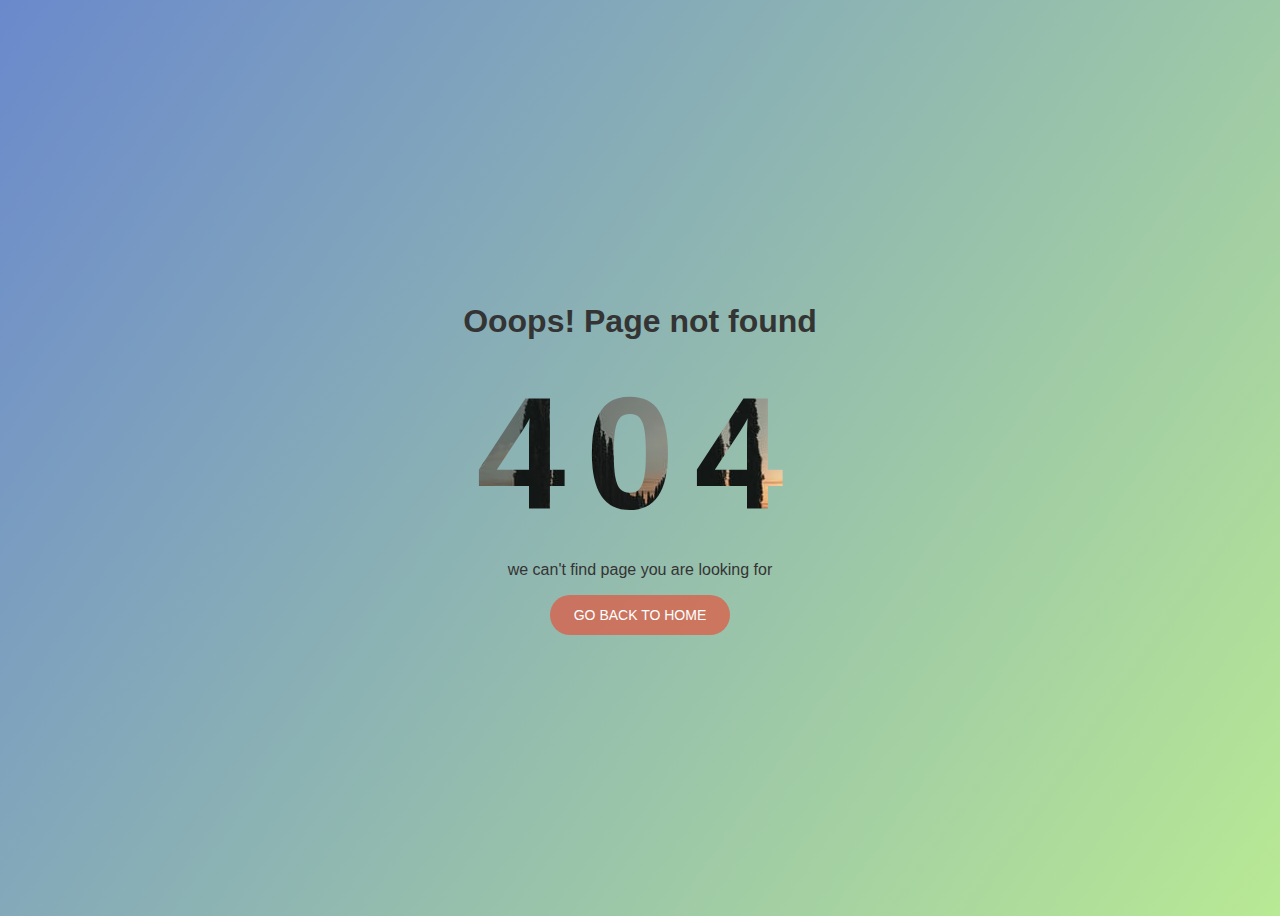
<file: 1/index.html>
<!DOCTYPE html>
<html lang="en">
<head>
    <meta charset="UTF-8">
    <meta name="viewport" content="width=device-width, initial-scale=1.0">
    <meta http-equiv="X-UA-Compatible" content="ie=edge">
    <link rel="stylesheet" href="style.css">
    <title>my site</title>
</head>
<body>
    <div class="container">
    <h1>Ooops! Page not found</h1>
    <h2>404</h2>
    <p>we can't find page you are looking for </p>
    <a href="#">Go back to home</a>
    </div>
    
</body>
</html>
</file>
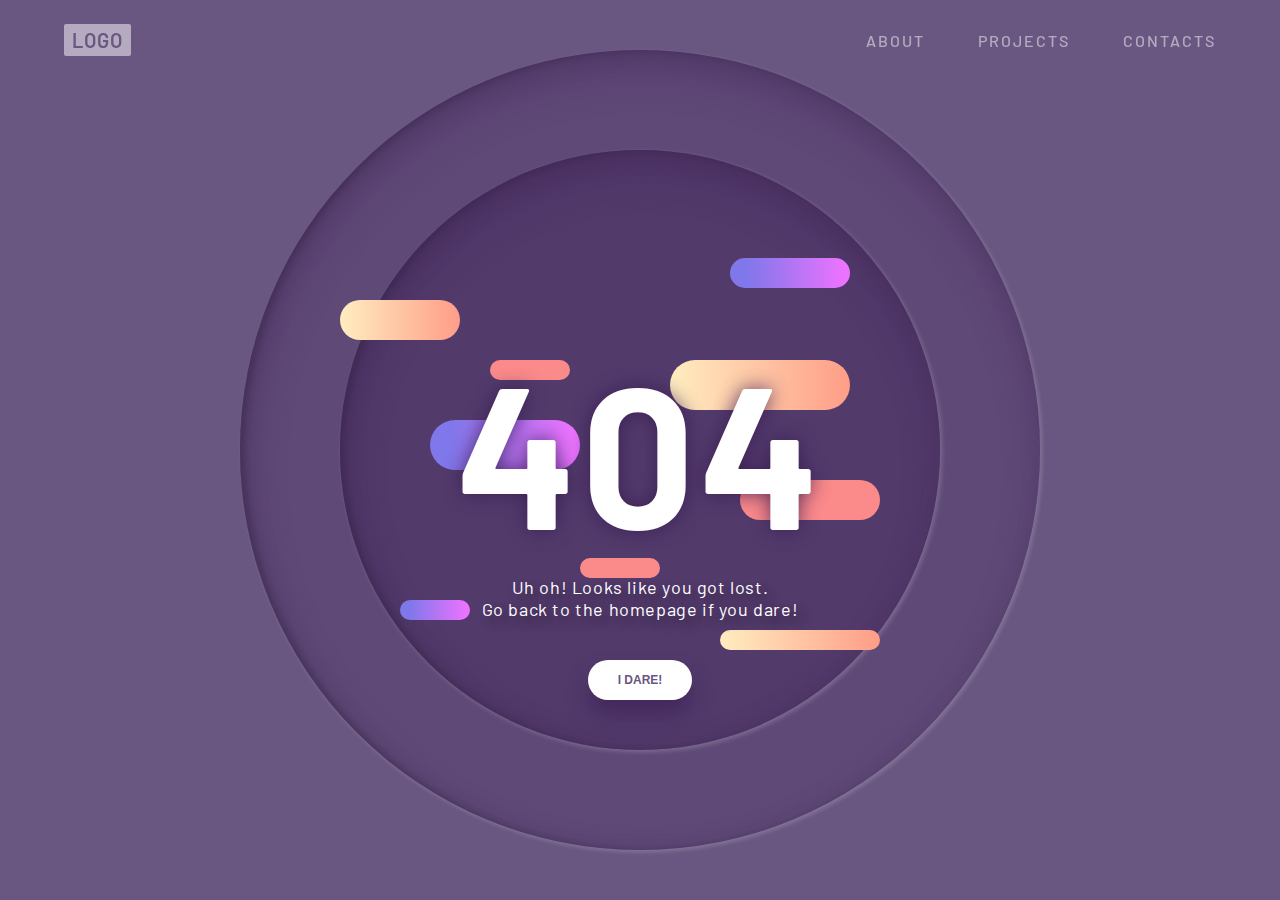
<file: 16/index.html>
</html>
<!DOCTYPE html>
<html lang="en">

<head>
  <meta charset="UTF-8">
  <meta name="viewport" content="width=device-width, initial-scale=1.0">
  <meta http-equiv="X-UA-Compatible" content="ie=edge">
  <link rel="stylesheet" href="style.css">
  <!-- Latest compiled and minified CSS -->
  <title>Document</title>
</head>

<body>
<!-- about -->
<!-- end about -->

    <nav>
        <div class="menu">
            <p class="website_name">LOGO</p>
            <div class="menu_links">
                <a href="" class="link">about</a>
                <a href="" class="link">projects</a>
                <a href="" class="link">contacts</a>
            </div>
            <div class="menu_icon">
                <span class="icon"></span>
            </div>
        </div>
    </nav>

    <section class="wrapper">

        <div class="container">

            <div id="scene" class="scene" data-hover-only="false">


                <div class="circle" data-depth="1.2"></div>

                <div class="one" data-depth="0.9">
                    <div class="content">
                        <span class="piece"></span>
                        <span class="piece"></span>
                        <span class="piece"></span>
                    </div>
                </div>

                <div class="two" data-depth="0.60">
                    <div class="content">
                        <span class="piece"></span>
                        <span class="piece"></span>
                        <span class="piece"></span>
                    </div>
                </div>

                <div class="three" data-depth="0.40">
                    <div class="content">
                        <span class="piece"></span>
                        <span class="piece"></span>
                        <span class="piece"></span>
                    </div>
                </div>

                <p class="p404" data-depth="0.50">404</p>
                <p class="p404" data-depth="0.10">404</p>

            </div>

            <div class="text">
                <article>
                    <p>Uh oh! Looks like you got lost. <br>Go back to the homepage if you dare!</p>
                    <button>i dare!</button>
                </article>
            </div>

        </div>
    </section>

</body>

</html>
</file>
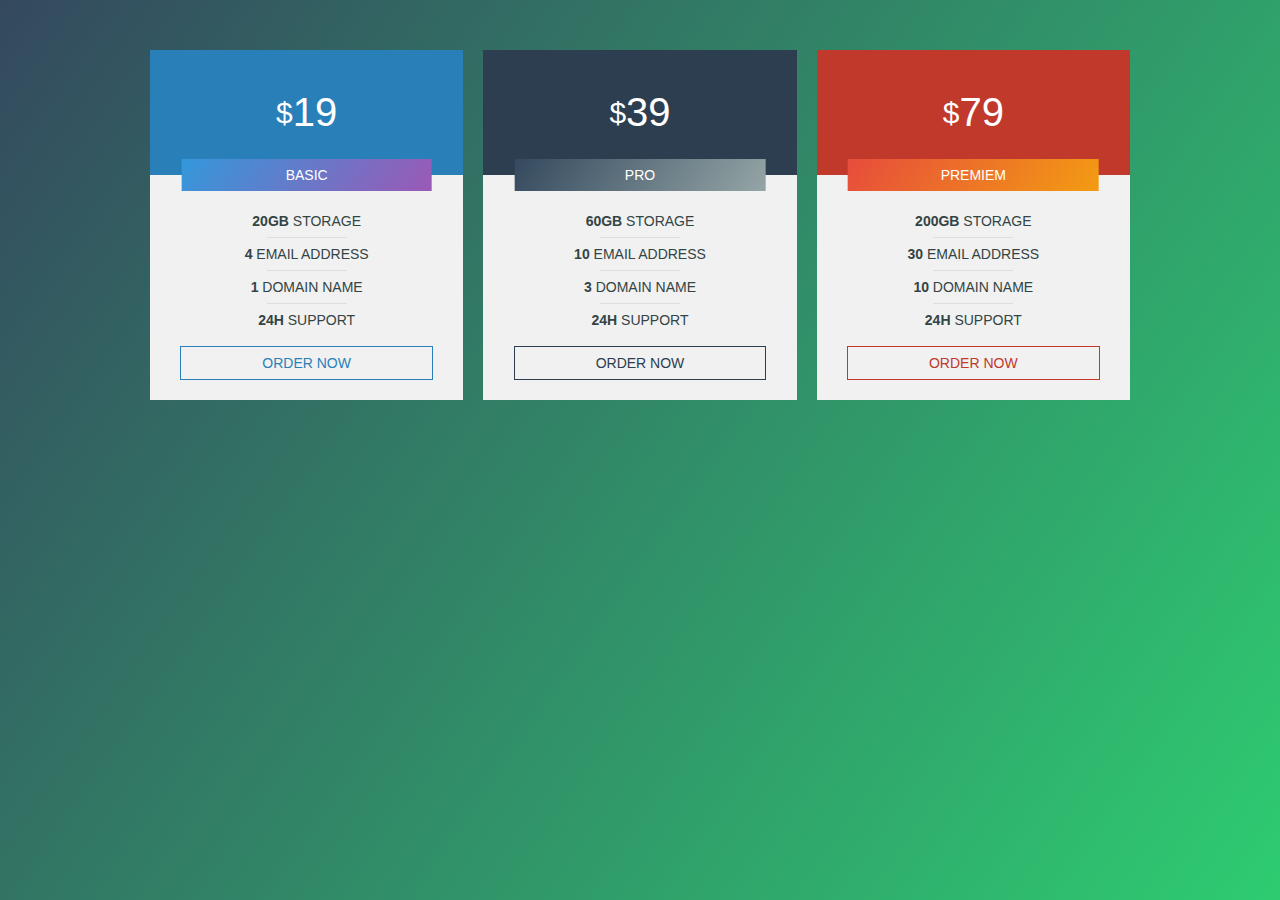
<file: 2/index.html>
<!DOCTYPE html>
<html lang="en">

<head>
    <meta charset="UTF-8">
    <meta name="viewport" content="width=device-width, initial-scale=1.0">
    <meta http-equiv="X-UA-Compatible" content="ie=edge">
    <link rel="stylesheet" href="style.css">
    <title>my site</title>
</head>

<body>
    <div class="container">
        <div class="pricing-table table1">
          <div class="pricing-header">
            <div class="price"><span>$</span>19</div>
            <div class="title">Basic</div>
          </div>
          <ul class="pricing-list">
            <li><strong>20GB</strong> Storage</li>
            <div class="border"></div>
            <li><strong>4</strong> Email Address</li>
            <div class="border"></div>
            <li><strong>1</strong> Domain Name</li>
            <div class="border"></div>
            <li><strong>24h</strong> Support</li>
          </ul>
          <a href="#">Order Now</a>
        </div>
  
        <div class="pricing-table table2">
          <div class="pricing-header">
            <div class="price"><span>$</span>39</div>
            <div class="title">Pro</div>
          </div>
          <ul class="pricing-list">
            <li><strong>60GB</strong> Storage</li>
            <div class="border"></div>
            <li><strong>10</strong> Email Address</li>
            <div class="border"></div>
            <li><strong>3</strong> Domain Name</li>
            <div class="border"></div>
            <li><strong>24h</strong> Support</li>
          </ul>
          <a href="#">Order Now</a>
        </div>
  
        <div class="pricing-table table3">
          <div class="pricing-header">
            <div class="price"><span>$</span>79</div>
            <div class="title">Premiem</div>
          </div>
          <ul class="pricing-list">
            <li><strong>200GB</strong> Storage</li>
            <div class="border"></div>
            <li><strong>30</strong> Email Address</li>
            <div class="border"></div>
            <li><strong>10</strong> Domain Name</li>
            <div class="border"></div>
            <li><strong>24h</strong> Support</li>
          </ul>
          <a href="#">Order Now</a>
        </div>
      </div>

</body>

</html>
</file>
<file: 1/style.css>
body{
    min-height: 100vh;
    display: flex;
    align-items: center;
    justify-content: center;
    font-family: "montserrat",sans-serif;
    background: linear-gradient(125deg,#6a89cc,#b8e994);
}
.container {
text-align: center;
color: #343434
}
.container h2{
    font-size: 160px;
    margin: 0;
    font-weight: 900;
    letter-spacing: 20px;
    background: url(bg.jpg) center no-repeat;
    -webkit-text-fill-color: transparent;
    -webkit-background-clip: text;
}
.container a{
  text-decoration: none;
  background: #e55039aa;
  color: #fff;
  padding: 12px 24px;
  display: inline-block;
  border-radius: 25px;
  font-size: 14px;
  text-transform: uppercase;
  transition: 0.4s;
}
.container a:hover{
    background: #e55039;
  }
</file>
<file: 16/style.css>
@import url("https://fonts.googleapis.com/css?family=Barlow+Condensed:300,400,500,600,700,800,900|Barlow:300,400,500,600,700,800,900&display=swap");
 .about {
	 position: fixed;
	 z-index: 10;
	 bottom: 10px;
	 right: 10px;
	 width: 40px;
	 height: 40px;
	 display: flex;
	 justify-content: flex-end;
	 align-items: flex-end;
	 transition: all 0.2s ease;
}
 .about .bg_links {
	 width: 40px;
	 height: 40px;
	 border-radius: 100%;
	 display: flex;
	 justify-content: center;
	 align-items: center;
	 background-color: rgba(0, 0, 0, 0.2);
	 border-radius: 100%;
	 backdrop-filter: blur(5px);
	 position: absolute;
}
 .about .logo {
	 width: 40px;
	 height: 40px;
	 z-index: 9;
	 background-image: url(https://rafaelalucas91.github.io/assets/codepen/logo_white.svg);
	 background-size: 50%;
	 background-repeat: no-repeat;
	 background-position: 10px 7px;
	 opacity: 0.9;
	 transition: all 1s 0.2s ease;
	 bottom: 0;
	 right: 0;
}
 .about .social {
	 opacity: 0;
	 right: 0;
	 bottom: 0;
}
 .about .social .icon {
	 width: 100%;
	 height: 100%;
	 background-size: 20px;
	 background-repeat: no-repeat;
	 background-position: center;
	 background-color: transparent;
	 display: flex;
	 transition: all 0.2s ease, background-color 0.4s ease;
	 opacity: 0;
	 border-radius: 100%;
}
 .about .social.portfolio {
	 transition: all 0.8s ease;
}
 .about .social.portfolio .icon {
	 background-image: url(https://rafaelalucas91.github.io/assets/codepen/link.svg);
}
 .about .social.dribbble {
	 transition: all 0.3s ease;
}
 .about .social.dribbble .icon {
	 background-image: url(https://rafaelalucas91.github.io/assets/codepen/dribbble.svg);
}
 .about .social.linkedin {
	 transition: all 0.8s ease;
}
 .about .social.linkedin .icon {
	 background-image: url(https://rafaelalucas91.github.io/assets/codepen/linkedin.svg);
}
 .about:hover {
	 width: 105px;
	 height: 105px;
	 transition: all 0.6s cubic-bezier(0.64, 0.01, 0.07, 1.65);
}
 .about:hover .logo {
	 opacity: 1;
	 transition: all 0.6s ease;
}
 .about:hover .social {
	 opacity: 1;
}
 .about:hover .social .icon {
	 opacity: 0.9;
}
 .about:hover .social:hover {
	 background-size: 28px;
}
 .about:hover .social:hover .icon {
	 background-size: 65%;
	 opacity: 1;
}
 .about:hover .social.portfolio {
	 right: 0;
	 bottom: calc(100% - 40px);
	 transition: all 0.3s 0s cubic-bezier(0.64, 0.01, 0.07, 1.65);
}
 .about:hover .social.portfolio .icon:hover {
	 background-color: #698fb7;
}
 .about:hover .social.dribbble {
	 bottom: 45%;
	 right: 45%;
	 transition: all 0.3s 0.15s cubic-bezier(0.64, 0.01, 0.07, 1.65);
}
 .about:hover .social.dribbble .icon:hover {
	 background-color: #ea4c89;
}
 .about:hover .social.linkedin {
	 bottom: 0;
	 right: calc(100% - 40px);
	 transition: all 0.3s 0.25s cubic-bezier(0.64, 0.01, 0.07, 1.65);
}
 .about:hover .social.linkedin .icon:hover {
	 background-color: #0077b5;
}
 h1, h2, h3, h4, h5, h6, p, ul, li, button, a, i, input, body {
	 margin: 0;
	 padding: 0;
	 list-style: none;
	 border: 0;
	 -webkit-tap-highlight-color: transparent;
	 text-decoration: none;
	 color: inherit;
}
 h1:focus, h2:focus, h3:focus, h4:focus, h5:focus, h6:focus, p:focus, ul:focus, li:focus, button:focus, a:focus, i:focus, input:focus, body:focus {
	 outline: 0;
}
 body {
	 margin: 0;
	 padding: 0;
	 height:100vh;
	 font-family: "Barlow", sans-serif;
	 background: #695681;
}
 .logo {
	 position: fixed;
	 z-index: 5;
	 bottom: 10px;
	 right: 10px;
	 width: 40px;
	 height: 40px;
	 border-radius: 100%;
	 display: flex;
	 justify-content: center;
	 align-items: center;
	 background: rgba(0, 0, 0, 0.1);
	 border-radius: 100%;
	 backdrop-filter: blur(5px);
}
 .logo img {
	 width: 55%;
	 height: 55%;
	 transform: translateY(-1px);
	 opacity: 0.8;
}
 nav .menu {
	 width: 100%;
	 height: 80px;
	 position: absolute;
	 display: flex;
	 align-items: center;
	 justify-content: space-between;
	 padding: 0 5%;
	 box-sizing: border-box;
	 z-index: 3;
}
 nav .menu .website_name {
	 color: #695681;
	 font-weight: 600;
	 font-size: 20px;
	 letter-spacing: 1px;
	 background: white;
	 padding: 4px 8px;
	 border-radius: 2px;
	 opacity: 0.5;
	 transition: all 0.4s ease;
	 cursor: pointer;
}
 nav .menu .website_name:hover {
	 opacity: 1;
}
 nav .menu .menu_links {
	 transition: all 0.4s ease;
	 opacity: 0.5;
}
 nav .menu .menu_links:hover {
	 opacity: 1;
}
 @media screen and (max-width: 799px) {
	 nav .menu .menu_links {
		 display: none;
	}
}
 nav .menu .menu_links .link {
	 color: white;
	 text-transform: uppercase;
	 font-weight: 500;
	 margin-right: 50px;
	 letter-spacing: 2px;
	 position: relative;
	 transition: all 0.3s 0.2s ease;
}
 nav .menu .menu_links .link:last-child {
	 margin-right: 0;
}
 nav .menu .menu_links .link:before {
	 content: '';
	 position: absolute;
	 width: 0px;
	 height: 4px;
	 background: linear-gradient(90deg, #ffedc0 0%, #ff9d87 100%);
	 bottom: -10px;
	 border-radius: 4px;
	 transition: all 0.4s cubic-bezier(0.82, 0.02, 0.13, 1.26);
	 left: 100%;
}
 nav .menu .menu_links .link:hover {
	 opacity: 1;
	 color: #fb8a8a;
}
 nav .menu .menu_links .link:hover:before {
	 width: 40px;
	 left: 0;
}
 nav .menu .menu_icon {
	 width: 40px;
	 height: 40px;
	 position: relative;
	 display: none;
	 justify-content: center;
	 align-items: center;
	 cursor: pointer;
}
 @media screen and (max-width: 799px) {
	 nav .menu .menu_icon {
		 display: flex;
	}
}
 nav .menu .menu_icon .icon {
	 width: 24px;
	 height: 2px;
	 background: white;
	 position: absolute;
}
 nav .menu .menu_icon .icon:before, nav .menu .menu_icon .icon:after {
	 content: '';
	 width: 100%;
	 height: 100%;
	 background: inherit;
	 position: absolute;
	 transition: all 0.3s cubic-bezier(0.49, 0.04, 0, 1.55);
}
 nav .menu .menu_icon .icon:before {
	 transform: translateY(-8px);
}
 nav .menu .menu_icon .icon:after {
	 transform: translateY(8px);
}
 nav .menu .menu_icon:hover .icon {
	 background: #ffedc0;
}
 nav .menu .menu_icon:hover .icon:before {
	 transform: translateY(-10px);
}
 nav .menu .menu_icon:hover .icon:after {
	 transform: translateY(10px);
}
 .wrapper {
	 display: grid;
	 grid-template-columns: 1fr;
	 justify-content: center;
	 align-items: center;
	 height: 100vh;
	 overflow-x: hidden;
}
 .wrapper .container {
	 margin: 0 auto;
	 transition: all 0.4s ease;
	 display: flex;
	 justify-content: center;
	 align-items: center;
	 position: relative;
}
 .wrapper .container .scene {
	 position: absolute;
	 width: 100vw;
	 height: 100vh;
	 vertical-align: middle;
}
 .wrapper .container .one, .wrapper .container .two, .wrapper .container .three, .wrapper .container .circle, .wrapper .container .p404 {
	 width: 60%;
	 height: 60%;
	 top: 20% !important;
	 left: 20% !important;
	 min-width: 400px;
	 min-height: 400px;
}
 .wrapper .container .one .content, .wrapper .container .two .content, .wrapper .container .three .content, .wrapper .container .circle .content, .wrapper .container .p404 .content {
	 width: 600px;
	 height: 600px;
	 display: flex;
	 justify-content: center;
	 align-items: center;
	 position: absolute;
	 top: 50%;
	 left: 50%;
	 transform: translate(-50%, -50%);
	 animation: content 0.8s cubic-bezier(1, 0.06, 0.25, 1) backwards;
}
 @keyframes content {
	 0% {
		 width: 0;
	}
}
 .wrapper .container .one .content .piece, .wrapper .container .two .content .piece, .wrapper .container .three .content .piece, .wrapper .container .circle .content .piece, .wrapper .container .p404 .content .piece {
	 width: 200px;
	 height: 80px;
	 display: flex;
	 position: absolute;
	 border-radius: 80px;
	 z-index: 1;
	 animation: pieceLeft 8s cubic-bezier(1, 0.06, 0.25, 1) infinite both;
}
 @keyframes pieceLeft {
	 50% {
		 left: 80%;
		 width: 10%;
	}
}
 @keyframes pieceRight {
	 50% {
		 right: 80%;
		 width: 10%;
	}
}
 @media screen and (max-width: 799px) {
	 .wrapper .container .one, .wrapper .container .two, .wrapper .container .three, .wrapper .container .circle, .wrapper .container .p404 {
		 width: 90%;
		 height: 90%;
		 top: 5% !important;
		 left: 5% !important;
		 min-width: 280px;
		 min-height: 280px;
	}
}
 @media screen and (max-height: 660px) {
	 .wrapper .container .one, .wrapper .container .two, .wrapper .container .three, .wrapper .container .circle, .wrapper .container .p404 {
		 min-width: 280px;
		 min-height: 280px;
		 width: 60%;
		 height: 60%;
		 top: 20% !important;
		 left: 20% !important;
	}
}
 .wrapper .container .text {
	 width: 60%;
	 height: 40%;
	 min-width: 400px;
	 min-height: 500px;
	 position: absolute;
	 margin: 40px 0;
	 animation: text 0.6s 1.8s ease backwards;
}
 @keyframes text {
	 0% {
		 opacity: 0;
		 transform: translateY(40px);
	}
}
 @media screen and (max-width: 799px) {
	 .wrapper .container .text {
		 min-height: 400px;
		 height: 80%;
	}
}
 .wrapper .container .text article {
	 width: 400px;
	 position: absolute;
	 bottom: 0;
	 z-index: 4;
	 display: flex;
	 flex-direction: column;
	 justify-content: center;
	 align-items: center;
	 text-align: center;
	 bottom: 0;
	 left: 50%;
	 transform: translateX(-50%);
}
 @media screen and (max-width: 799px) {
	 .wrapper .container .text article {
		 width: 100%;
	}
}
 .wrapper .container .text article p {
	 color: white;
	 font-size: 18px;
	 letter-spacing: 0.6px;
	 margin-bottom: 40px;
	 text-shadow: 6px 6px 10px #32243e;
}
 .wrapper .container .text article button {
	 height: 40px;
	 padding: 0 30px;
	 border-radius: 50px;
	 cursor: pointer;
	 box-shadow: 0px 15px 20px rgba(54, 24, 79, 0.5);
	 z-index: 3;
	 color: #695681;
	 background-color: white;
	 text-transform: uppercase;
	 font-weight: 600;
	 font-size: 12px;
	 transition: all 0.3s ease;
}
 .wrapper .container .text article button:hover {
	 box-shadow: 0px 10px 10px -10px rgba(54, 24, 79, 0.5);
	 transform: translateY(5px);
	 background: #fb8a8a;
	 color: white;
}
 .wrapper .container .p404 {
	 font-size: 200px;
	 font-weight: 700;
	 letter-spacing: 4px;
	 color: white;
	 display: flex !important;
	 justify-content: center;
	 align-items: center;
	 position: absolute;
	 z-index: 2;
	 animation: anime404 0.6s cubic-bezier(0.3, 0.8, 1, 1.05) both;
	 animation-delay: 1.2s;
}
 @media screen and (max-width: 799px) {
	 .wrapper .container .p404 {
		 font-size: 100px;
	}
}
 @keyframes anime404 {
	 0% {
		 opacity: 0;
		 transform: scale(10) skew(20deg, 20deg);
	}
}
 .wrapper .container .p404:nth-of-type(2) {
	 color: #36184f;
	 z-index: 1;
	 animation-delay: 1s;
	 filter: blur(10px);
	 opacity: 0.8;
}
 .wrapper .container .circle {
	 position: absolute;
}
 .wrapper .container .circle:before {
	 content: '';
	 position: absolute;
	 width: 800px;
	 height: 800px;
	 background-color: rgba(54, 24, 79, 0.2);
	 border-radius: 100%;
	 top: 50%;
	 left: 50%;
	 transform: translate(-50%, -50%);
	 box-shadow: inset 5px 20px 40px rgba(54, 24, 79, 0.25), inset 5px 0px 5px rgba(50, 36, 62, 0.3), inset 5px 5px 20px rgba(50, 36, 62, 0.25), 2px 2px 5px rgba(255, 255, 255, 0.2);
	 animation: circle 0.8s cubic-bezier(1, 0.06, 0.25, 1) backwards;
}
 @keyframes circle {
	 0% {
		 width: 0;
		 height: 0;
	}
}
 @media screen and (max-width: 799px) {
	 .wrapper .container .circle:before {
		 width: 400px;
		 height: 400px;
	}
}
 .wrapper .container .one .content:before {
	 content: '';
	 position: absolute;
	 width: 600px;
	 height: 600px;
	 background-color: rgba(54, 24, 79, 0.3);
	 border-radius: 100%;
	 box-shadow: inset 5px 20px 40px rgba(54, 24, 79, 0.25), inset 5px 0px 5px rgba(50, 36, 62, 0.3), inset 5px 5px 20px rgba(50, 36, 62, 0.25), 2px 2px 5px rgba(255, 255, 255, 0.2);
	 animation: circle 0.8s 0.4s cubic-bezier(1, 0.06, 0.25, 1) backwards;
}
 @media screen and (max-width: 799px) {
	 .wrapper .container .one .content:before {
		 width: 300px;
		 height: 300px;
	}
}
 .wrapper .container .one .content .piece {
	 background: linear-gradient(90deg, #8077ea 13.7%, #eb73ff 94.65%);
}
 .wrapper .container .one .content .piece:nth-child(1) {
	 right: 15%;
	 top: 18%;
	 height: 30px;
	 width: 120px;
	 animation-delay: 0.5s;
	 animation-name: pieceRight;
}
 .wrapper .container .one .content .piece:nth-child(2) {
	 left: 15%;
	 top: 45%;
	 width: 150px;
	 height: 50px;
	 animation-delay: 1s;
	 animation-name: pieceLeft;
}
 .wrapper .container .one .content .piece:nth-child(3) {
	 left: 10%;
	 top: 75%;
	 height: 20px;
	 width: 70px;
	 animation-delay: 1.5s;
	 animation-name: pieceLeft;
}
 .wrapper .container .two .content .piece {
	 background: linear-gradient(90deg, #ffedc0 0%, #ff9d87 100%);
}
 .wrapper .container .two .content .piece:nth-child(1) {
	 left: 0%;
	 top: 25%;
	 height: 40px;
	 width: 120px;
	 animation-delay: 2s;
	 animation-name: pieceLeft;
}
 .wrapper .container .two .content .piece:nth-child(2) {
	 right: 15%;
	 top: 35%;
	 width: 180px;
	 height: 50px;
	 animation-delay: 2.5s;
	 animation-name: pieceRight;
}
 .wrapper .container .two .content .piece:nth-child(3) {
	 right: 10%;
	 top: 80%;
	 height: 20px;
	 width: 160px;
	 animation-delay: 3s;
	 animation-name: pieceRight;
}
 .wrapper .container .three .content .piece {
	 background: #fb8a8a;
}
 .wrapper .container .three .content .piece:nth-child(1) {
	 left: 25%;
	 top: 35%;
	 height: 20px;
	 width: 80px;
	 animation-name: pieceLeft;
	 animation-delay: 3.5s;
}
 .wrapper .container .three .content .piece:nth-child(2) {
	 right: 10%;
	 top: 55%;
	 width: 140px;
	 height: 40px;
	 animation-name: pieceRight;
	 animation-delay: 4s;
}
 .wrapper .container .three .content .piece:nth-child(3) {
	 left: 40%;
	 top: 68%;
	 height: 20px;
	 width: 80px;
	 animation-name: pieceLeft;
	 animation-delay: 4.5s;
}
</file>
<file: 2/style.css>
*{
  margin: 0;
  padding: 0;
  font-family: "Open Sans",sans-serif;
  text-decoration: none;
  list-style: none;
}

body{
  min-height: 100vh;
  background-image: linear-gradient(125deg,#34495e,#2ecc71);
}

.container{
  max-width: 1000px;
  margin: auto;
  padding: 40px;
  display: flex;
  flex-wrap: wrap;
}

.pricing-table{
  background: #f1f1f1;
  flex: 1;
  margin: 10px;
  text-transform: uppercase;
}

.pricing-header{
  color: #fff;
  position: relative;
  margin-bottom: 20px;
}

.price{
  font-size: 40px;
  display: flex;
  align-items: center;
  justify-content: center;
  padding: 40px 0;
}

.price span{
  font-size: 30px;
}

.title{
  position: absolute;
  bottom: 0;
  left: 50%;
  transform: translate(-50%,50%);
  width: 80%;
  max-width: 360px;
  text-align: center;
  padding: 8px 0;
  font-size: 14px;
}

.pricing-list{
  padding: 10px 20px;
}

.pricing-list li{
  margin: 8px 0;
  font-size: 14px;
  color: #344;
  text-align: center;
}

.border{
  width: 80px;
  height: 1px;
  background: #ddd;
  margin: auto;
}

.pricing-table a{
  display: block;
  width: 80%;
  margin: auto;
  margin-bottom: 20px;
  text-align: center;
  padding: 8px 0;
  font-size: 14px;
  border: 1px solid;
  max-width: 360px;
  transition: .2s linear;
}
.pricing-table a:hover{
  border-radius: 30px;
}
.table1 .pricing-header{
  background: #2980b9;
}
.table2 .pricing-header{
  background: #2c3e50;
}
.table3 .pricing-header{
  background: #c0392b;
}

.table1 .title{
  background-image: linear-gradient(125deg,#3498db,#9b59b6);
}
.table2 .title{
  background-image: linear-gradient(125deg,#34495e,#95a5a6);
}
.table3 .title{
  background-image: linear-gradient(125deg,#e74c3c,#f39c12);
}

.table1 a{
  color: #2980b9;
}
.table2 a{
  color: #2c3e50;
}
.table3 a{
  color: #c0392b;
}

.table1 a:hover{
  background: #2980b9;
  color: #fff;
}
.table2 a:hover{
  background: #2c3e50;
  color: #fff;
}
.table3 a:hover{
  background: #c0392b;
  color: #fff;
}

@media screen and (max-width:780px) {
  .pricing-table{
    flex: 100%;
  }
}
</file>
